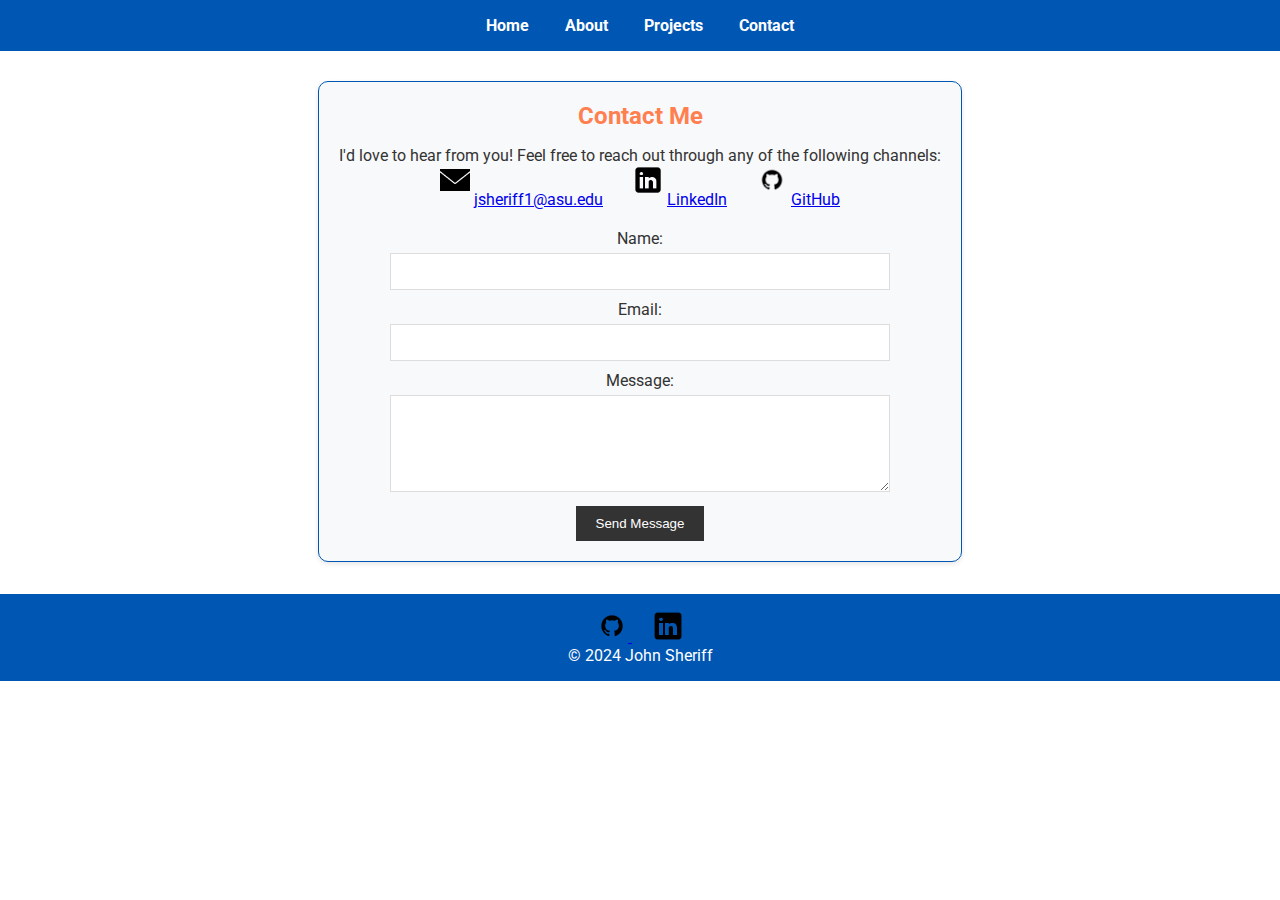
<file: contact.html>
<!DOCTYPE html>
<html lang="en">
  <head>
    <meta charset="UTF-8" />
    <meta name="viewport" content="width=device-width, initial-scale=1.0" />
    <title>Contact Me</title>
    <link rel="stylesheet" href="styles.css" />
    <link rel="preconnect" href="https://fonts.googleapis.com" />
    <link rel="preconnect" href="https://fonts.gstatic.com" crossorigin />
    <link
      href="https://fonts.googleapis.com/css2?family=Roboto:wght@400;700&display=swap"
      rel="stylesheet"
    />
  </head>

  <body>
    <header>
      <nav>
        <a href="index.html">Home</a>
        <a href="about.html">About</a>
        <a href="portfolio.html">Projects</a>
        <a href="contact.html">Contact</a>
      </nav>
    </header>

    <main>
      <section class="contact">
        <h2>Contact Me</h2>
        <p>
          I'd love to hear from you! Feel free to reach out through any of the
          following channels:
        </p>

        <div class="contact-options">
          <div class="contact-option">
            <img src="images/icons8-email-50.png" alt="Email Icon" />
            <a href="mailto:jsheriff@asu.edu">jsheriff1@asu.edu</a>
          </div>

          <div class="contact-option">
            <img src="images/icons8-linkedin-50.png" alt="LinkedIn Icon" />
            <a
              href="https://www.linkedin.com/in/john-sheriff-625588aa/"
              target="_blank"
              >LinkedIn</a
            >
          </div>

          <div class="contact-option">
            <img src="images/icons8-github-64.png" alt="GitHub Icon" />
            <a href="https://github.com/jsherif1" target="_blank">GitHub</a>
          </div>
        </div>

        <form action="#" method="post">
          <div>
            <label for="name">Name:</label>
            <input type="text" id="name" name="name" required />
          </div>
          <div>
            <label for="email">Email:</label>
            <input type="email" id="email" name="email" required />
          </div>
          <div>
            <label for="message">Message:</label>
            <textarea id="message" name="message" rows="5" required></textarea>
          </div>
          <button type="submit">Send Message</button>
        </form>
      </section>
    </main>

    <footer>
      <div class="social-links">
        <a href="https://github.com/jsherif1" target="_blank">
          <img src="images/icons8-github-64.png" alt="GitHub" />
        </a>
        <a
          href="https://www.linkedin.com/in/john-sheriff-625588aa/"
          target="_blank"
        >
          <img src="images/icons8-linkedin-50.png" alt="LinkedIn" />
        </a>
      </div>
      <p>&copy; 2024 John Sheriff</p>
    </footer>
  </body>
</html>
</file>
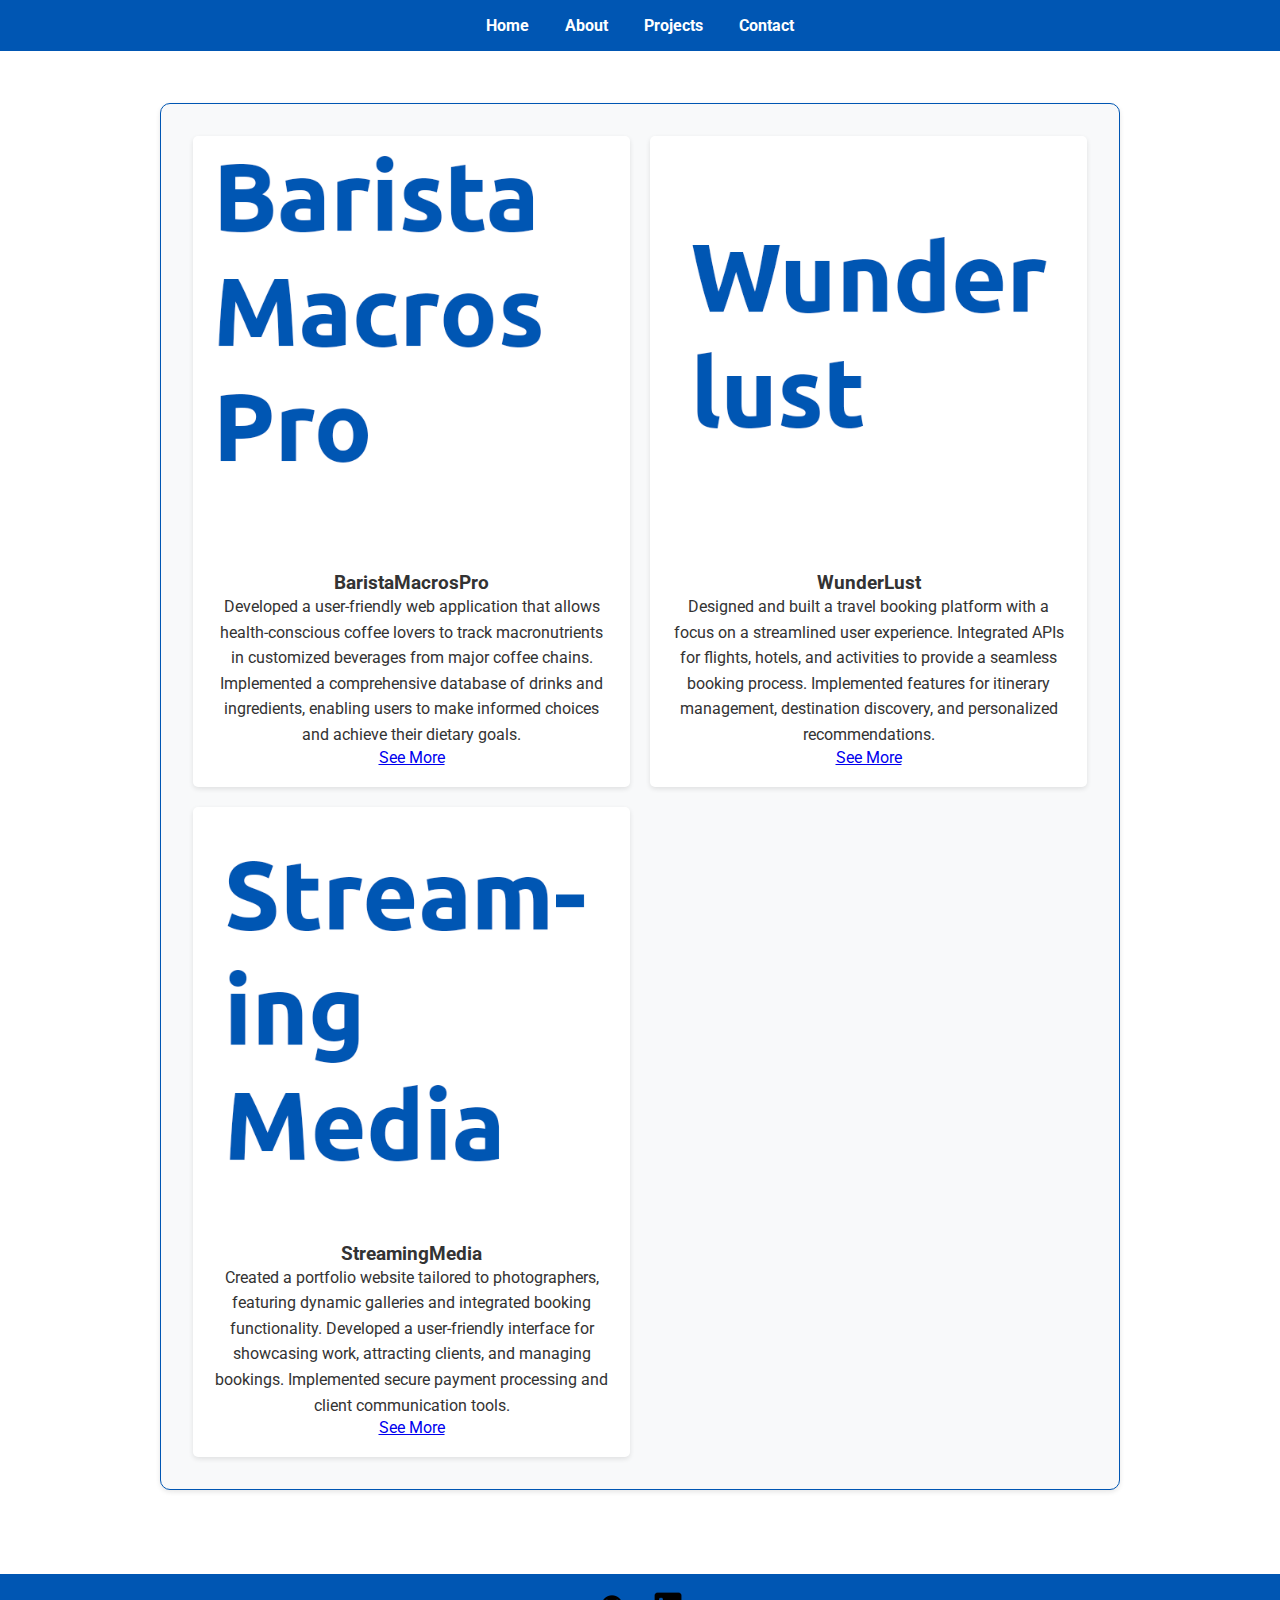
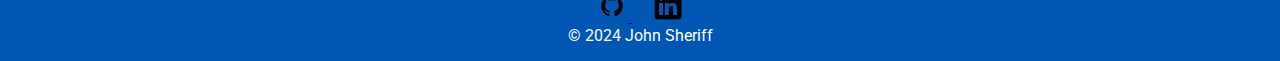
<file: portfolio.html>
<!DOCTYPE html>
<html lang="en">
  <head>
    <meta charset="UTF-8" />
    <meta name="viewport" content="width=device-width, initial-scale=1.0" />
    <title>My Projects</title>
    <link rel="stylesheet" href="styles.css" />
    <link rel="preconnect" href="https://fonts.googleapis.com" />
    <link rel="preconnect" href="https://fonts.gstatic.com" crossorigin />
    <link
      href="https://fonts.googleapis.com/css2?family=Roboto:wght@400;700&display=swap"
      rel="stylesheet"
    />
  </head>

  <body>
    <header>
      <nav>
        <a href="index.html">Home</a>
        <a href="about.html">About</a>
        <a href="projects.html">Projects</a>
        <a href="contact.html">Contact</a>
      </nav>
    </header>

    <main>
      <div class="projects-container">
        <section class="projects">
          <div class="project">
            <img src="images/project1.png" alt="BaristaMacrosPro" />
            <h3>BaristaMacrosPro</h3>
            <p>
              Developed a user-friendly web application that allows
              health-conscious coffee lovers to track macronutrients in
              customized beverages from major coffee chains. Implemented a
              comprehensive database of drinks and ingredients, enabling users
              to make informed choices and achieve their dietary goals.
            </p>
            <a href="https://jsherif1.github.io/BaristaMacrosPro/" class="btn"
              >See More</a
            >
          </div>

          <div class="project">
            <img src="images/project3.png" alt="WunderLust" />
            <h3>WunderLust</h3>
            <p>
              Designed and built a travel booking platform with a focus on a
              streamlined user experience. Integrated APIs for flights, hotels,
              and activities to provide a seamless booking process. Implemented
              features for itinerary management, destination discovery, and
              personalized recommendations.
            </p>
            <a href="https://jsherif1.github.io/wunderlustv2/" class="btn"
              >See More</a
            >
          </div>

          <div class="project">
            <img src="images/project2.png" alt="StreamingMedia" />
            <h3>StreamingMedia</h3>
            <p>
              Created a portfolio website tailored to photographers, featuring
              dynamic galleries and integrated booking functionality. Developed
              a user-friendly interface for showcasing work, attracting clients,
              and managing bookings. Implemented secure payment processing and
              client communication tools.
            </p>
            <a href="https://jsherif1.github.io/photogallery/" class="btn"
              >See More</a
            >
          </div>
        </section>
      </div>
    </main>

    <footer>
        <div class="social-links">
          <a href="https://github.com/jsherif1" target="_blank">
            <img src="images/icons8-github-64.png" alt="GitHub" />
          </a>
          <a
            href="https://www.linkedin.com/in/john-sheriff-625588aa/"
            target="_blank"
          >
            <img src="images/icons8-linkedin-50.png" alt="LinkedIn" />
          </a>
        </div>
        <p>&copy; 2024 John Sheriff</p>
      </footer>
  </body>
</html>
</file>
<file: styles.css>
* {
  margin: 0;
  padding: 0;
  box-sizing: border-box;
}

:root {
  --primary-color: #0056b3;
  --accent-color: #ff7f50;
  --background-color: #ffffff;
  --text-color: #333333;
}

body {
  background-color: var(--background-color);
  color: var(--text-color);
  font-family: "Roboto", sans-serif;
  display: flex;
  flex-direction: column;
  align-items: center;
  min-height: 100vh;
  margin: 0;
  text-align: center;
}

header {
  background-color: var(--primary-color);
  width: 100%;
  padding: 1rem 0;
  transition: background-color 0.3s ease;
}

nav a {
  color: white;
  text-decoration: none;
  margin: 0 1rem;
  font-weight: bold;
  transition: color 0.3s ease;
}

nav a:hover {
  color: #000000;
}

#intro-header {
  width: 1000px;
  margin-bottom: 2rem;
}

#intro-header img {
  width: 100%;
  display: block;
}

#about-me {
  width: 1000px;
  display: flex;
  align-items: flex-start;
  gap: 2rem;
  margin-bottom: 3rem;
}

.profile-pic {
  width: 300px;
  height: 300px;
  border-radius: 50%;
  overflow: hidden;
  border: 5px solid var(--accent-color);
  box-shadow: 0 4px 8px rgba(0, 0, 0, 0.2);
  flex-shrink: 0;
}

.profile-pic img {
  width: 100%;
  height: 100%;
  object-fit: cover;
}

.bio {
  text-align: left;
}

.main-content {
  display: flex;
  width: 1000px;
  gap: 2rem;
}

section {
  flex: 1;
  padding: 2rem;
  border: 1px solid var(--primary-color);
  color: var(--text-color);
  background-color: #f8f9fa;
  border-radius: 10px;
  box-shadow: 0 2px 5px rgba(0, 0, 0, 0.1);
}

h2 {
  color: var(--accent-color);
  margin-bottom: 1rem;
  transition: color 0.3s ease;
}

#experience ul,
#skills ul {
  list-style-type: none;
  padding-left: 20px;
}

footer {
  width: 100%;
  text-align: center;
  padding: 1rem 0;
  background-color: var(--primary-color);
  color: white;
  margin-top: 2rem;
  transition: background-color 0.3s ease;
}

.social-links a {
  margin: 0 10px;
}

.social-links img {
  width: 32px;
  transition: transform 0.2s ease;
}

.social-links img:hover {
  transform: scale(1.1);
}

.about-container {
  max-width: 800px;
  margin: 2rem auto;
  padding: 20px;
}

.about-content {
  display: flex;
  flex-wrap: wrap;
  justify-content: space-around;
  align-items: center;
  gap: 2rem;
}

.about-content img {
  max-width: 100%;
  height: auto;
  display: block;
  margin: 1rem auto;
}

.about-profile-pic {
  width: 250px;
  height: 250px;
  border-radius: 50%;
  overflow: hidden;
  margin-bottom: 1rem;
  border: 5px solid var(--accent-color);
  box-shadow: 0 4px 8px rgba(0, 0, 0, 0.2);
}

.about-bio {
  flex: 1;
  margin: 0 1rem;
  text-align: left;
}

.about-bio h2 {
  color: var(--accent-color);
  margin-bottom: 1rem;
}

.contact {
  text-align: center;
  padding: 20px;
  margin-top: 30px;
}

.contact-options {
  display: flex;
  justify-content: center;
  align-items: center;
  gap: 30px;
  margin-bottom: 20px;
}

.contact-option img {
  width: 30px;
  height: auto;
  margin-bottom: 10px;
}

form {
  max-width: 500px;
  margin: 0 auto;
}

form div {
  margin-bottom: 10px;
}

label {
  display: block;
  margin-bottom: 5px;
}

input,
textarea {
  width: 100%;
  padding: 10px;
  border: 1px solid #dddddd;
  box-sizing: border-box;
}

button[type="submit"] {
  background-color: #333333;
  color: #ffffff;
  padding: 10px 20px;
  border: none;
  cursor: pointer;
}

.projects-container {
  max-width: 1000px;
  margin: 2rem auto;
  padding: 20px;
}

.projects {
  display: grid;
  grid-template-columns: repeat(auto-fit, minmax(300px, 1fr));
  gap: 20px;
}

.project {
  background-color: #ffffff;
  padding: 20px;
  border-radius: 5px;
  box-shadow: 0 2px 5px rgba(0, 0, 0, 0.1);
}

.project img {
  max-width: 100%;
  height: auto;
  margin-bottom: 15px;
  border-radius: 5px;
}

.project h3 {
  margin-top: 0;
}

.project p {
  line-height: 1.6;
}

@media (max-width: 768px) {
  body {
    text-align: left;
  }

  #intro-header,
  #about-me,
  .main-content {
    width: 90%;
    margin-left: auto;
    margin-right: auto;
  }

  #about-me {
    flex-direction: column;
    align-items: center;
  }

  .profile-pic {
    width: 200px;
    height: 200px;
    margin-bottom: 1rem;
  }

  .main-content {
    flex-direction: column;
  }

  section {
    width: 100%;
  }

  nav a {
    margin: 0.5rem 0;
    display: block;
  }

  .about-content {
    flex-direction: column;
  }

  .about-bio {
    margin-top: 1rem;
  }

  .contact-options {
    flex-direction: column;
    gap: 15px;
  }

  .contact-option img {
    width: 25px;
  }

  form {
    max-width: 90%;
  }
}
</file>
